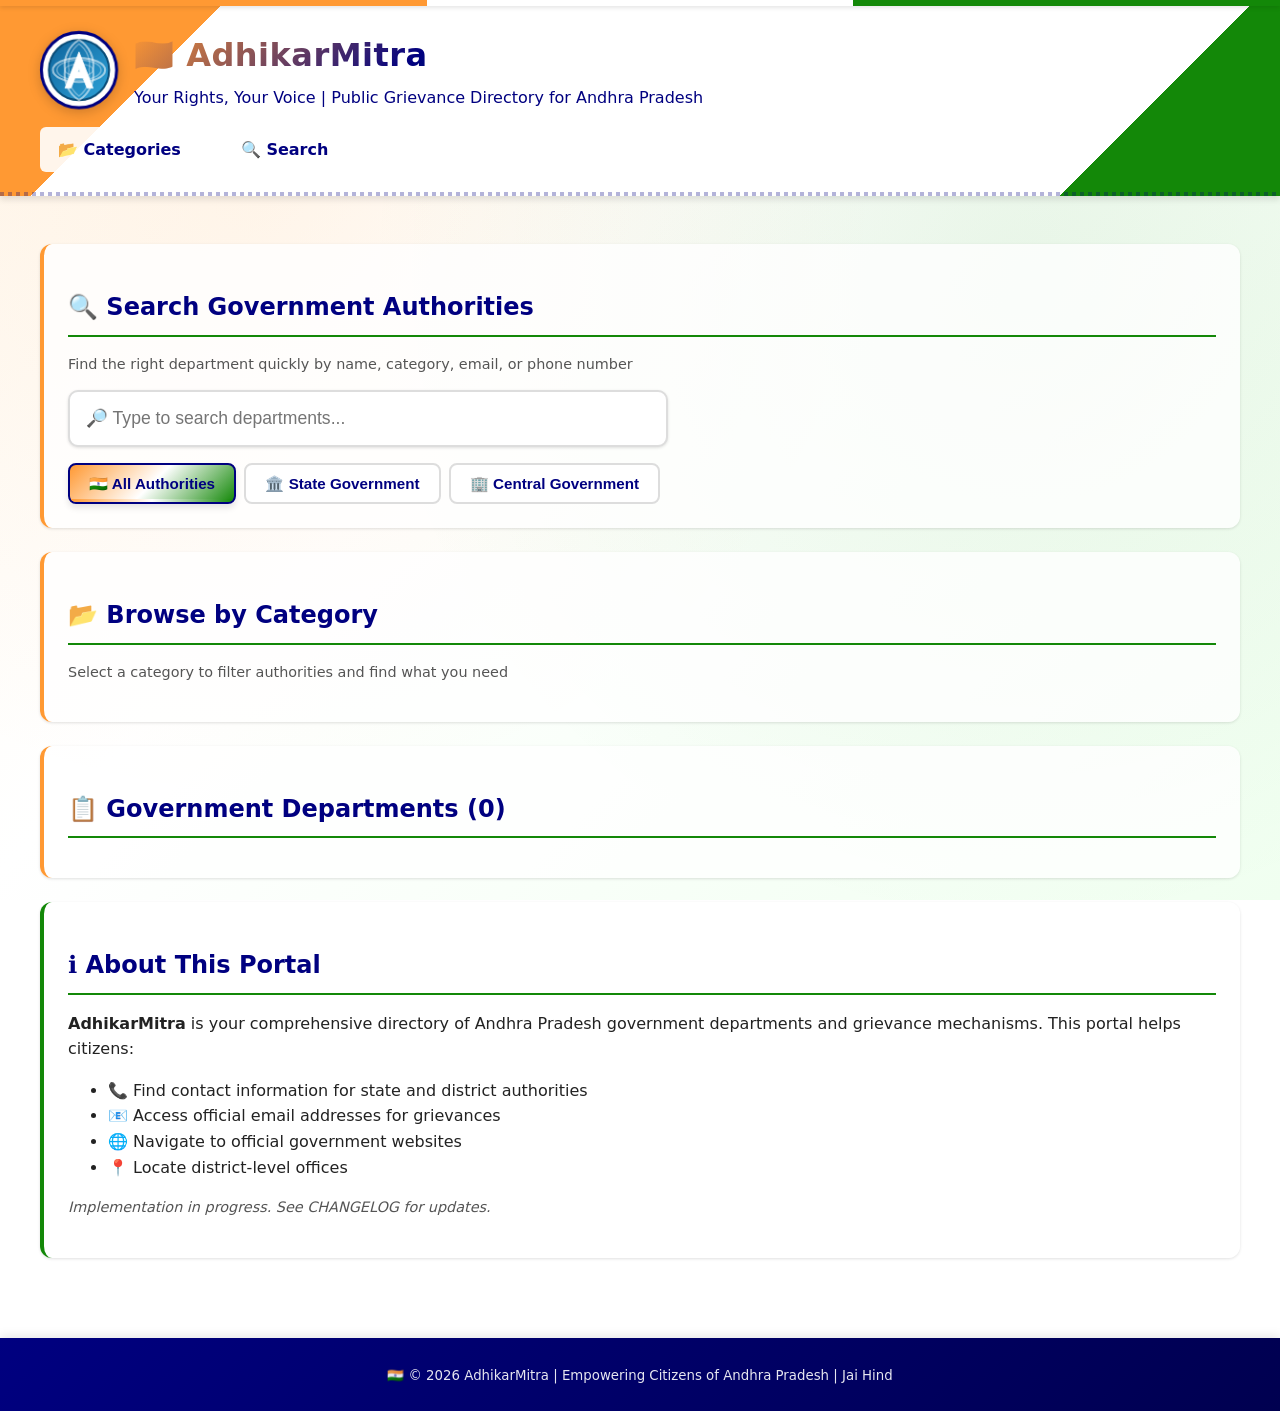
<file: index.html>
<!DOCTYPE html>
<html lang="en">
<head>
  <meta charset="utf-8" />
  <meta http-equiv="refresh" content="0; url=src/index.html" />
  <title>AdhikarMitra - Redirecting...</title>
</head>
<body>
  <p>Redirecting to <a href="src/index.html">AdhikarMitra</a>...</p>
</body>
</html>
</file>
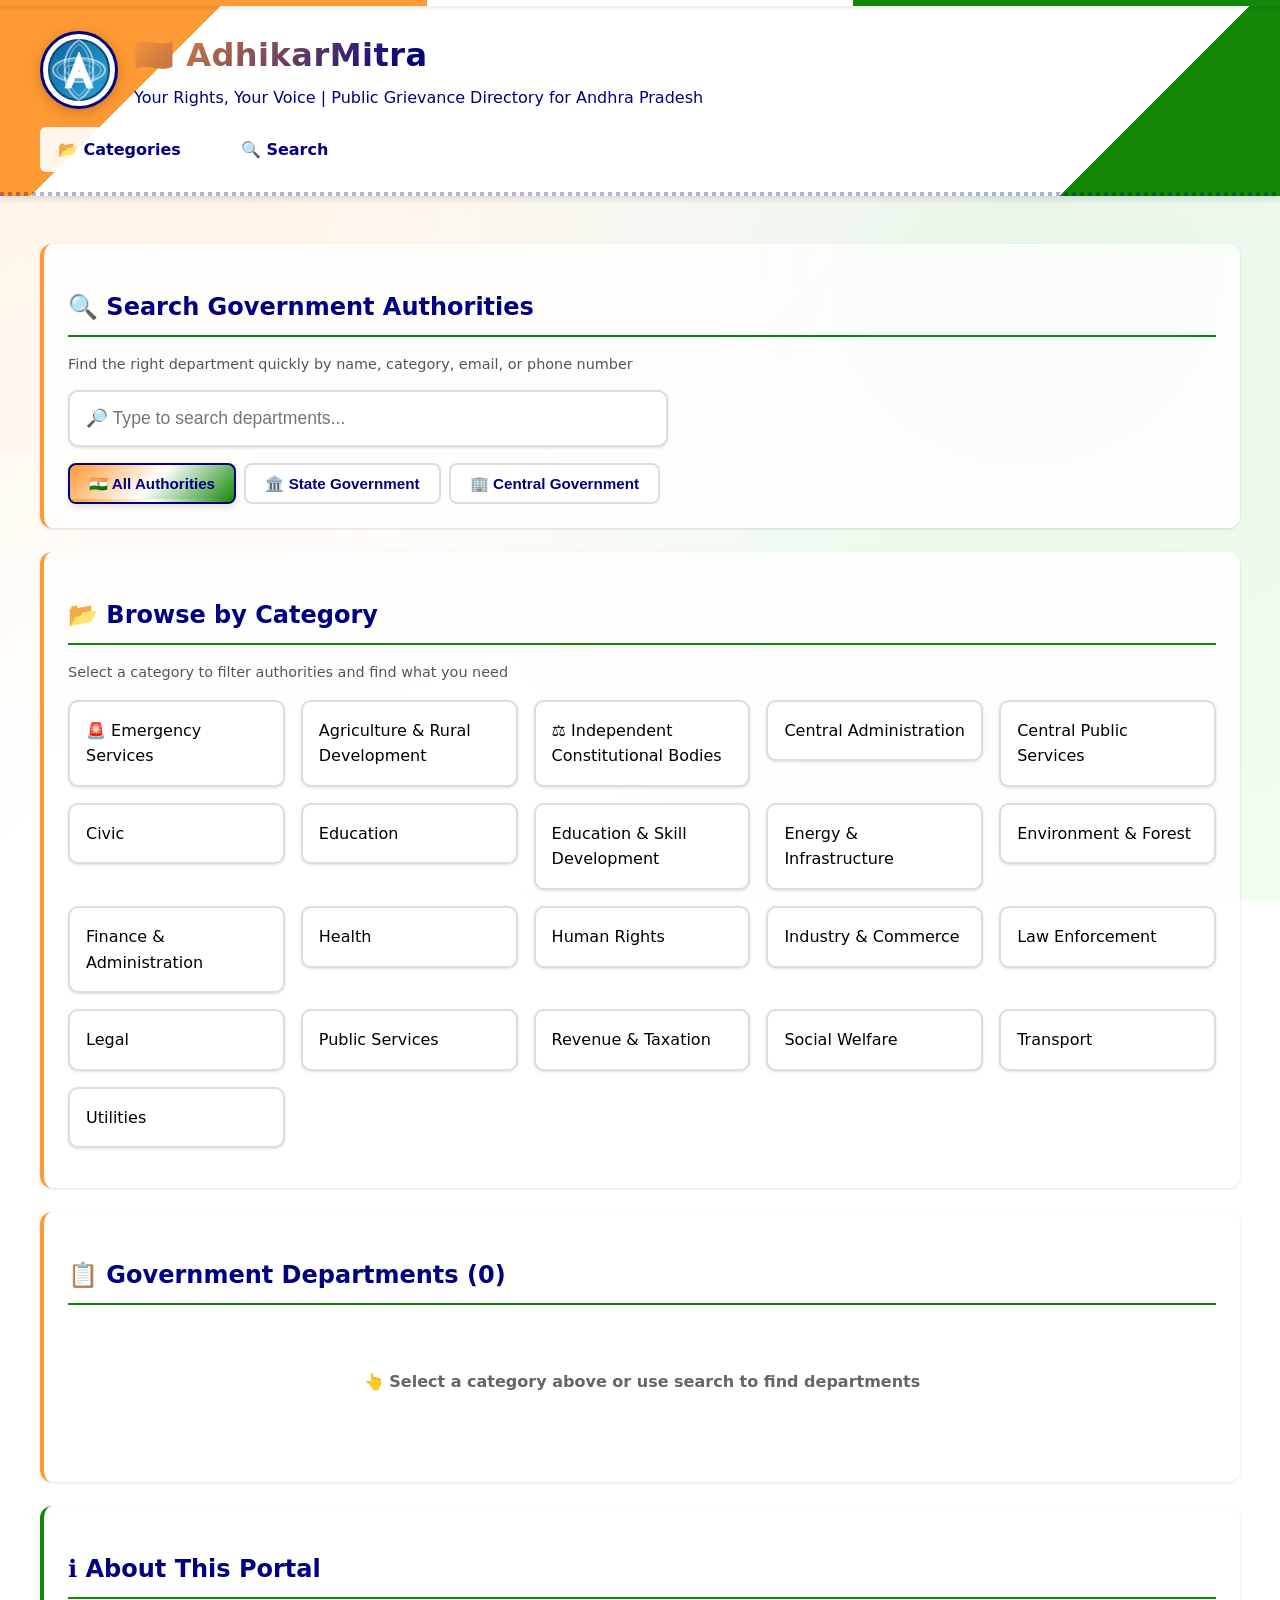
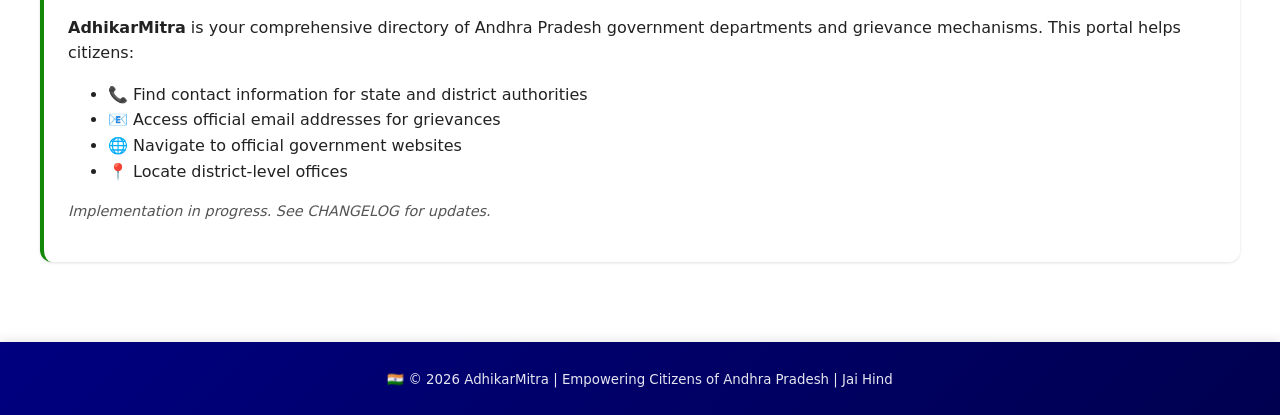
<file: src/index.html>
<!DOCTYPE html>
<html lang="en">
<head>
  <meta charset="utf-8" />
  <meta name="viewport" content="width=device-width,initial-scale=1" />
  <title>AdhikarMitra – Public Grievance & Rights Directory for Andhra Pradesh</title>
  
  <!-- SEO Meta Tags -->
  <meta name="description" content="AdhikarMitra - Find government authorities for public grievances in Andhra Pradesh. Search 125+ departments including Women & Child Welfare, Health, Education, Police, Revenue, and more." />
  <meta name="keywords" content="Andhra Pradesh grievance, public complaints, government authorities, women welfare, health department, police complaints, revenue department, Andhra Pradesh government, citizen services, rights directory" />
  <meta name="author" content="AdhikarMitra" />
  <meta name="robots" content="index, follow" />
  <meta name="language" content="English" />
  <meta name="revisit-after" content="7 days" />
  
  <!-- Google Site Verification -->
  <meta name="google-site-verification" content="Pylx-cKww6ndNdM5ZP2EzrbSriJJ5Y8yQAQvcMH_kwI" />
  
  <!-- Open Graph / Facebook -->
  <meta property="og:type" content="website" />
  <meta property="og:url" content="https://adhikarmitra.vercel.app/" />
  <meta property="og:title" content="AdhikarMitra – Public Grievance Directory for Andhra Pradesh" />
  <meta property="og:description" content="Find government authorities for public grievances in Andhra Pradesh. Search 125+ departments for women welfare, health, education, police, and more." />
  <meta property="og:locale" content="en_IN" />
  
  <!-- Twitter -->
  <meta property="twitter:card" content="summary_large_image" />
  <meta property="twitter:url" content="https://adhikarmitra.vercel.app/" />
  <meta property="twitter:title" content="AdhikarMitra – Public Grievance Directory" />
  <meta property="twitter:description" content="Find government authorities for public grievances in Andhra Pradesh" />
  
  <!-- Canonical URL -->
  <link rel="canonical" href="https://adhikarmitra.vercel.app/" />
  
  <!-- Base styles will be added in T012 -->
  <link rel="stylesheet" href="assets/css/base.css">
</head>
<body>
  <header role="banner">
    <div class="branding">
      <div class="logo-emblem" aria-hidden="true">
        <img src="assets/img/emblem.svg" width="64" height="64" alt="" loading="lazy" />
      </div>
      <div class="brand-text">
        <h1>🇮🇳 AdhikarMitra</h1>
        <p class="tagline">Your Rights, Your Voice | Public Grievance Directory for Andhra Pradesh</p>
      </div>
    </div>
    <nav aria-label="Primary" class="primary-nav">
      <ul>
        <li><a href="#categories" id="nav-categories">📂 Categories</a></li>
        <li><a href="#search" id="nav-search">🔍 Search</a></li>
      </ul>
    </nav>
  </header>
  <main id="app" tabindex="-1">
    <!-- Search Section (T032) -->
    <section id="search" aria-labelledby="search-heading">
      <h2 id="search-heading">🔍 Search Government Authorities</h2>
      <p class="muted">Find the right department quickly by name, category, email, or phone number</p>
      <label for="search-input" class="visually-hidden">Search by name, category, email, or phone</label>
      <input id="search-input" type="search" placeholder="🔎 Type to search departments..." autocomplete="off" />
      
      <!-- Scope Filter Tabs (State/Central) -->
      <div class="scope-filters" role="group" aria-label="Filter by government level">
        <button type="button" class="scope-filter-btn active" data-scope="all">
          🇮🇳 All Authorities
        </button>
        <button type="button" class="scope-filter-btn" data-scope="state">
          🏛️ State Government
        </button>
        <button type="button" class="scope-filter-btn" data-scope="central">
          🏢 Central Government
        </button>
      </div>
    </section>
    <!-- Categories (T030) -->
    <section id="categories" aria-labelledby="categories-heading">
      <h2 id="categories-heading">📂 Browse by Category</h2>
      <p class="muted">Select a category to filter authorities and find what you need</p>
    </section>
    <!-- Results List (T035) -->
    <section id="results" aria-labelledby="results-heading">
      <h2 id="results-heading">📋 Government Departments (<span id="results-count">0</span>)</h2>
      <div id="no-results" role="alert" hidden>
        <strong>No results found.</strong> Try adjusting your search terms or clearing filters.
      </div>
    </section>
    <section aria-labelledby="intro-heading" style="border-left-color: #138808;">
      <h2 id="intro-heading">ℹ️ About This Portal</h2>
      <p><strong>AdhikarMitra</strong> is your comprehensive directory of Andhra Pradesh government departments and grievance mechanisms. This portal helps citizens:</p>
      <ul>
        <li>📞 Find contact information for state and district authorities</li>
        <li>📧 Access official email addresses for grievances</li>
        <li>🌐 Navigate to official government websites</li>
        <li>📍 Locate district-level offices</li>
      </ul>
      <p class="muted"><em>Implementation in progress. See CHANGELOG for updates.</em></p>
    </section>
  </main>
  <footer role="contentinfo">
    <small>🇮🇳 © <span id="year"></span> AdhikarMitra | Empowering Citizens of Andhra Pradesh | Jai Hind</small>
  </footer>
  <script>document.getElementById('year').textContent = new Date().getFullYear();</script>
  <script src="assets/js/formatPhone.js"></script>
  <script src="assets/js/data.js"></script>
  <script src="assets/js/render.js"></script>
  <script src="assets/js/router.js"></script>
  <script src="assets/js/search.js"></script>
</body>
</html>
</file>
<file: src/assets/css/base.css>
/* Base CSS - Indian Flag Theme (Feature 002 Enhanced) */
:root {
  --font-body: system-ui, 'Segoe UI', Arial, sans-serif;
  
  /* Indian Flag Colors */
  --color-saffron: #FF9933;
  --color-white: #FFFFFF;
  --color-green: #138808;
  --color-navy-blue: #000080;
  
  /* Theme Colors */
  --color-bg: #ffffff;
  --color-fg: #222222;
  --color-accent: #000080;
  --color-accent-hover: #000066;
  --color-border: #ddd;
  
  /* Spacing */
  --space-1: 0.25rem;
  --space-2: 0.5rem;
  --space-3: 1rem;
  --space-4: 1.5rem;
  --space-5: 2rem;
  
  /* Shadows */
  --shadow-sm: 0 1px 3px rgba(0,0,0,0.12);
  --shadow-md: 0 4px 6px rgba(0,0,0,0.1);
  --shadow-lg: 0 10px 25px rgba(0,0,0,0.15);
}

body { 
  font-family: var(--font-body); 
  background: var(--color-bg); 
  color: var(--color-fg); 
  margin: 0; 
  line-height: 1.6;
  min-height: 100vh;
  display: flex;
  flex-direction: column;
}

/* Indian Flag Inspired Background */
body::before {
  content: '';
  position: fixed;
  top: 0;
  left: 0;
  right: 0;
  height: 6px;
  background: linear-gradient(
    to right,
    var(--color-saffron) 0%,
    var(--color-saffron) 33.33%,
    var(--color-white) 33.33%,
    var(--color-white) 66.66%,
    var(--color-green) 66.66%,
    var(--color-green) 100%
  );
  z-index: 1000;
  box-shadow: 0 2px 4px rgba(0,0,0,0.1);
}

body {
  background:
    radial-gradient(circle at 20% 20%, rgba(255,153,51,0.08), transparent 50%),
    radial-gradient(circle at 80% 30%, rgba(19,136,8,0.08), transparent 55%),
    linear-gradient(135deg, #fff9f0 0%, #ffffff 40%, #f0fff0 100%);
  background-attachment: fixed;
}

@media (prefers-color-scheme: dark) {
  :root {
    --color-bg: #0f1419;
    --color-fg: #e6eef2;
    --color-border: #2a4a5d;
  }
  
  body {
    background:
      radial-gradient(circle at 25% 25%, rgba(255,153,51,0.12), transparent 50%),
      radial-gradient(circle at 75% 40%, rgba(19,136,8,0.12), transparent 55%),
      linear-gradient(135deg, #0f1419 0%, #142028 45%, #1a2832 100%);
  }
  
  .authority-item { background:#1a2832; border-color:#2a4a5d; }
  .category-btn { background:#1d3542; border-color:#2a4a5d; color:#eef; }
  .category-btn:hover, .category-btn:focus-visible { background:#245064; }
  .badge.category { background:#2a4a5d; }
  .badge.scope { background: linear-gradient(135deg, var(--color-saffron), var(--color-green)); }
}

/* Header with Indian Flag Theme */
header {
  background: linear-gradient(
    135deg,
    var(--color-saffron) 0%,
    var(--color-saffron) 15%,
    var(--color-white) 15%,
    var(--color-white) 85%,
    var(--color-green) 85%,
    var(--color-green) 100%
  );
  padding: var(--space-4);
  box-shadow: var(--shadow-md);
  margin-top: 6px;
  position: relative;
}

header::after {
  content: '';
  position: absolute;
  bottom: 0;
  left: 0;
  right: 0;
  height: 4px;
  background: linear-gradient(
    to right,
    var(--color-navy-blue) 0%,
    var(--color-navy-blue) 50%,
    transparent 50%,
    transparent 100%
  );
  background-size: 8px 4px;
  background-repeat: repeat-x;
  opacity: 0.3;
}

/* Branding / emblem */
.branding { 
  display: flex; 
  align-items: center; 
  gap: var(--space-3); 
  flex-wrap: wrap;
  max-width: 1200px;
  margin: 0 auto;
}

.logo-emblem { 
  flex: 0 0 auto; 
  filter: drop-shadow(0 3px 6px rgba(0,0,0,0.2));
  animation: subtle-pulse 3s ease-in-out infinite;
}

@keyframes subtle-pulse {
  0%, 100% { transform: scale(1); }
  50% { transform: scale(1.05); }
}

.logo-emblem img { 
  display: block; 
  width: 64px; 
  height: 64px; 
  border-radius: 50%;
  border: 3px solid var(--color-navy-blue);
  background: white;
  padding: 4px;
}

.brand-text h1 { 
  margin: 0; 
  font-size: 2rem; 
  letter-spacing: 0.5px;
  background: linear-gradient(135deg, var(--color-saffron), var(--color-navy-blue), var(--color-green));
  -webkit-background-clip: text;
  -webkit-text-fill-color: transparent;
  background-clip: text;
  font-weight: 700;
}

.brand-text .tagline { 
  margin: var(--space-1) 0 0 0;
  color: var(--color-navy-blue);
  font-weight: 500;
  font-size: 1rem;
}
header, main, footer { 
  padding: var(--space-4); 
}

main {
  max-width: 1200px;
  margin: 0 auto;
  flex: 1;
  width: 100%;
}

footer {
  background: linear-gradient(135deg, var(--color-navy-blue), #000050);
  color: white;
  text-align: center;
  padding: var(--space-4);
  margin-top: var(--space-5);
  box-shadow: 0 -2px 10px rgba(0,0,0,0.1);
}

footer small {
  opacity: 0.9;
}

a { 
  color: var(--color-navy-blue); 
  text-decoration: none;
  font-weight: 500;
  transition: color 0.2s ease;
}

a:focus, a:hover { 
  color: var(--color-saffron);
  text-decoration: underline; 
}

:focus-visible { 
  outline: 2px solid var(--color-navy-blue); 
  outline-offset: 2px; 
}

.tagline { 
  font-size: 0.95rem; 
  color: #444; 
  margin-top: var(--space-1); 
}

nav.primary-nav {
  margin-top: var(--space-3);
  max-width: 1200px;
  margin-left: auto;
  margin-right: auto;
}

nav.primary-nav ul { 
  list-style: none; 
  padding: 0; 
  margin: 0; 
  display: flex; 
  gap: var(--space-4);
  flex-wrap: wrap;
}

nav.primary-nav a { 
  font-weight: 600;
  padding: var(--space-2) var(--space-3);
  border-radius: 6px;
  background: rgba(255,255,255,0.9);
  border: 2px solid transparent;
  transition: all 0.2s ease;
  display: inline-block;
}

nav.primary-nav a:hover,
nav.primary-nav a:focus {
  background: var(--color-navy-blue);
  color: white;
  text-decoration: none;
  border-color: var(--color-saffron);
  transform: translateY(-2px);
  box-shadow: var(--shadow-sm);
}

section { 
  margin-block: var(--space-4);
  background: rgba(255,255,255,0.8);
  padding: var(--space-4);
  border-radius: 12px;
  box-shadow: var(--shadow-sm);
  border-left: 4px solid var(--color-saffron);
}

section h2 {
  color: var(--color-navy-blue);
  border-bottom: 2px solid var(--color-green);
  padding-bottom: var(--space-2);
  margin-bottom: var(--space-3);
}
@media (prefers-reduced-motion: reduce) { * { animation: none !important; transition: none !important; } }

/* Utility */
.visually-hidden { position:absolute; left:-10000px; top:auto; width:1px; height:1px; overflow:hidden; }
.muted { color:#555; font-size:0.9rem; }

/* Categories */
.category-list { 
  display: grid;
  grid-template-columns: repeat(auto-fill, minmax(180px, 1fr));
  gap: var(--space-3); 
  padding: 0; 
  margin: var(--space-3) 0; 
}

.category-item { 
  list-style: none; 
}

.category-btn { 
  cursor: pointer; 
  padding: var(--space-3); 
  border: 2px solid var(--color-border); 
  background: white; 
  border-radius: 10px; 
  font: inherit;
  width: 100%;
  text-align: left;
  transition: all 0.3s ease;
  box-shadow: var(--shadow-sm);
  position: relative;
  overflow: hidden;
}

.category-btn::before {
  content: '';
  position: absolute;
  top: 0;
  left: 0;
  width: 4px;
  height: 100%;
  background: linear-gradient(180deg, var(--color-saffron), var(--color-green));
  transform: scaleY(0);
  transition: transform 0.3s ease;
}

.category-btn:focus-visible, 
.category-btn:hover { 
  background: linear-gradient(135deg, rgba(255,153,51,0.1), rgba(19,136,8,0.1));
  border-color: var(--color-navy-blue);
  transform: translateY(-2px);
  box-shadow: var(--shadow-md);
}

.category-btn:hover::before {
  transform: scaleY(1);
}

.category-btn.active {
  background: var(--color-navy-blue);
  color: white;
  border-color: var(--color-saffron);
  font-weight: 600;
}

/* Authority list */
.authority-list { 
  list-style: none; 
  padding: 0; 
  margin: var(--space-3) 0; 
  display: grid; 
  gap: var(--space-3); 
}

.authority-item { 
  border: 2px solid var(--color-border); 
  border-radius: 10px; 
  padding: var(--space-4); 
  background: white; 
  cursor: pointer;
  transition: all 0.3s ease;
  box-shadow: var(--shadow-sm);
  position: relative;
  overflow: hidden;
}

.authority-item::before {
  content: '';
  position: absolute;
  top: 0;
  left: 0;
  right: 0;
  height: 4px;
  background: linear-gradient(to right, var(--color-saffron), var(--color-white), var(--color-green));
  transform: scaleX(0);
  transition: transform 0.3s ease;
}

.authority-item:hover { 
  border-color: var(--color-navy-blue);
  transform: translateY(-4px);
  box-shadow: var(--shadow-lg);
}

.authority-item:hover::before {
  transform: scaleX(1);
}

.authority-name { 
  margin: 0 0 var(--space-2) 0; 
  font-size: 1.15rem;
  color: var(--color-navy-blue);
  font-weight: 600;
}

.authority-meta { 
  display: flex; 
  gap: var(--space-2); 
  flex-wrap: wrap; 
  font-size: 0.9rem; 
  align-items: center; 
}

.badge { 
  display: inline-block; 
  padding: 0.25rem 0.75rem; 
  border-radius: 20px; 
  font-size: 0.85rem;
  font-weight: 500;
  box-shadow: var(--shadow-sm);
}

.badge.scope { 
  background: linear-gradient(135deg, var(--color-saffron), var(--color-green));
  color: white;
  font-weight: 600;
  font-size: 0.9rem;
  padding: 0.35rem 0.9rem;
}

.badge.scope.state {
  background: linear-gradient(135deg, var(--color-saffron), var(--color-white), var(--color-green));
  color: var(--color-navy-blue);
  border: 2px solid var(--color-navy-blue);
}

.badge.scope.central {
  background: var(--color-navy-blue);
  color: white;
  border: 2px solid var(--color-saffron);
}

.badge.category { 
  background: var(--color-navy-blue);
  color: white; 
}

.primary-phone { 
  font-weight: 600;
  color: var(--color-navy-blue);
}

/* Authority action buttons */
.authority-actions {
  display: flex;
  gap: var(--space-2);
  margin-top: var(--space-3);
  flex-wrap: wrap;
}

.btn-website,
.btn-details {
  padding: 0.5rem 1rem;
  border-radius: 6px;
  font-size: 0.9rem;
  font-weight: 600;
  transition: all 0.2s ease;
  text-decoration: none;
  display: inline-flex;
  align-items: center;
  gap: 0.25rem;
  border: 2px solid transparent;
}

.btn-website {
  background: linear-gradient(135deg, var(--color-saffron), var(--color-green));
  color: white;
}

.btn-website:hover,
.btn-website:focus {
  transform: translateY(-2px);
  box-shadow: var(--shadow-md);
  text-decoration: none;
  border-color: var(--color-navy-blue);
}

.btn-details {
  background: white;
  color: var(--color-navy-blue);
  border: 2px solid var(--color-navy-blue);
}

.btn-details:hover,
.btn-details:focus {
  background: var(--color-navy-blue);
  color: white;
  transform: translateY(-2px);
  box-shadow: var(--shadow-md);
}

/* Search */
#search-input { 
  padding: var(--space-3); 
  max-width: 600px; 
  width: 100%; 
  font-size: 1.1rem; 
  border: 2px solid var(--color-border); 
  border-radius: 10px;
  box-shadow: var(--shadow-sm);
  transition: all 0.3s ease;
}

#search-input:focus { 
  border-color: var(--color-navy-blue);
  box-shadow: 0 0 0 4px rgba(0,0,128,0.1);
  outline: none;
}

/* Scope filter tabs */
.scope-filters {
  display: flex;
  gap: var(--space-2);
  margin-top: var(--space-3);
  flex-wrap: wrap;
}

.scope-filter-btn {
  padding: 0.6rem 1.2rem;
  border: 2px solid var(--color-border);
  border-radius: 8px;
  background: white;
  color: var(--color-navy-blue);
  font-size: 0.95rem;
  font-weight: 600;
  cursor: pointer;
  transition: all 0.2s ease;
  position: relative;
  overflow: hidden;
}

.scope-filter-btn::before {
  content: '';
  position: absolute;
  bottom: 0;
  left: 0;
  right: 0;
  height: 3px;
  background: linear-gradient(to right, var(--color-saffron), var(--color-white), var(--color-green));
  transform: scaleX(0);
  transition: transform 0.3s ease;
}

.scope-filter-btn:hover {
  border-color: var(--color-navy-blue);
  transform: translateY(-2px);
  box-shadow: var(--shadow-sm);
}

.scope-filter-btn:hover::before {
  transform: scaleX(1);
}

.scope-filter-btn.active {
  background: linear-gradient(135deg, var(--color-saffron), var(--color-white), var(--color-green));
  color: var(--color-navy-blue);
  border-color: var(--color-navy-blue);
  font-weight: 700;
  box-shadow: var(--shadow-md);
}

.scope-filter-btn.active::before {
  transform: scaleX(1);
}

/* No results message */
#no-results { 
  padding: var(--space-4); 
  margin: var(--space-3) 0; 
  border: 2px solid var(--color-saffron); 
  background: rgba(255,153,51,0.1); 
  border-radius: 10px;
  text-align: center;
  font-weight: 500;
}

/* Detail page styles (T041) */
.detail-container { max-width:800px; margin:0 auto; }
.btn-back { cursor:pointer; padding:var(--space-2) var(--space-3); border:1px solid #aaa; background:#f4f4f4; border-radius:4px; font:inherit; margin-bottom:var(--space-3); }
.btn-back:hover, .btn-back:focus-visible { background:#e0e0e0; }
.detail-header { border-bottom:2px solid #ddd; padding-bottom:var(--space-2); margin-bottom:var(--space-3); }
.detail-name { margin:0 0 var(--space-2) 0; font-size:1.6rem; }
.detail-meta { display:flex; gap:var(--space-2); flex-wrap:wrap; margin-top:var(--space-2); }
.detail-description { line-height:1.6; color:#333; margin-bottom:var(--space-3); }
.detail-section { margin-bottom:var(--space-3); padding:var(--space-3); background:#f9f9f9; border-radius:6px; }
.section-heading { margin:0 0 var(--space-2) 0; font-size:1.15rem; }
.contact-list { list-style:none; padding:0; margin:var(--space-2) 0; display:flex; flex-direction:column; gap:var(--space-2); }
.contact-item { display:flex; align-items:center; gap:var(--space-2); flex-wrap:wrap; padding:var(--space-2); background:#fff; border:1px solid #ddd; border-radius:4px; }
.contact-phone { font-weight:600; font-size:1.05rem; }
.contact-label { color:#666; font-size:0.9rem; }
.btn-copy { cursor:pointer; padding:0.3rem 0.6rem; border:1px solid var(--color-accent); background:#fff; color:var(--color-accent); border-radius:4px; font-size:0.85rem; font:inherit; transition:background 0.15s,color 0.15s; }
.btn-copy:hover, .btn-copy:focus-visible { background:var(--color-accent); color:#fff; }
.btn-copy.copied { background:#28a745; border-color:#28a745; color:#fff; }
.verified-section { background:#e8f4f8; border:1px solid #b3d9e6; }
.verified-text { margin:0; font-style:italic; color:#0e639c; }
.escalation-section { background:#fff3cd; border:1px solid #ffc107; }
.escalation-list { padding-left:var(--space-3); margin:var(--space-2) 0; }
.escalation-item { margin-bottom:var(--space-2); line-height:1.4; }

@media (prefers-color-scheme: dark) {
  .detail-section { background:#1a2a36; border-color:#2a4a5d; }
  .contact-item { background:#132533; border-color:#2a4a5d; }
  .btn-back { background:#1d3542; border-color:#2a4a5d; color:#eef; }
  .btn-back:hover { background:#245064; }
  .btn-copy { background:#1d3542; border-color:#2fa4d9; color:#2fa4d9; }
  .btn-copy:hover { background:#2fa4d9; color:#0d2533; }
  .verified-section { background:#0e2a38; border-color:#1e4a5d; }
  .verified-text { color:#5fb8e0; }
  .escalation-section { background:#2e2614; border-color:#5d4c28; }
}
</file>
